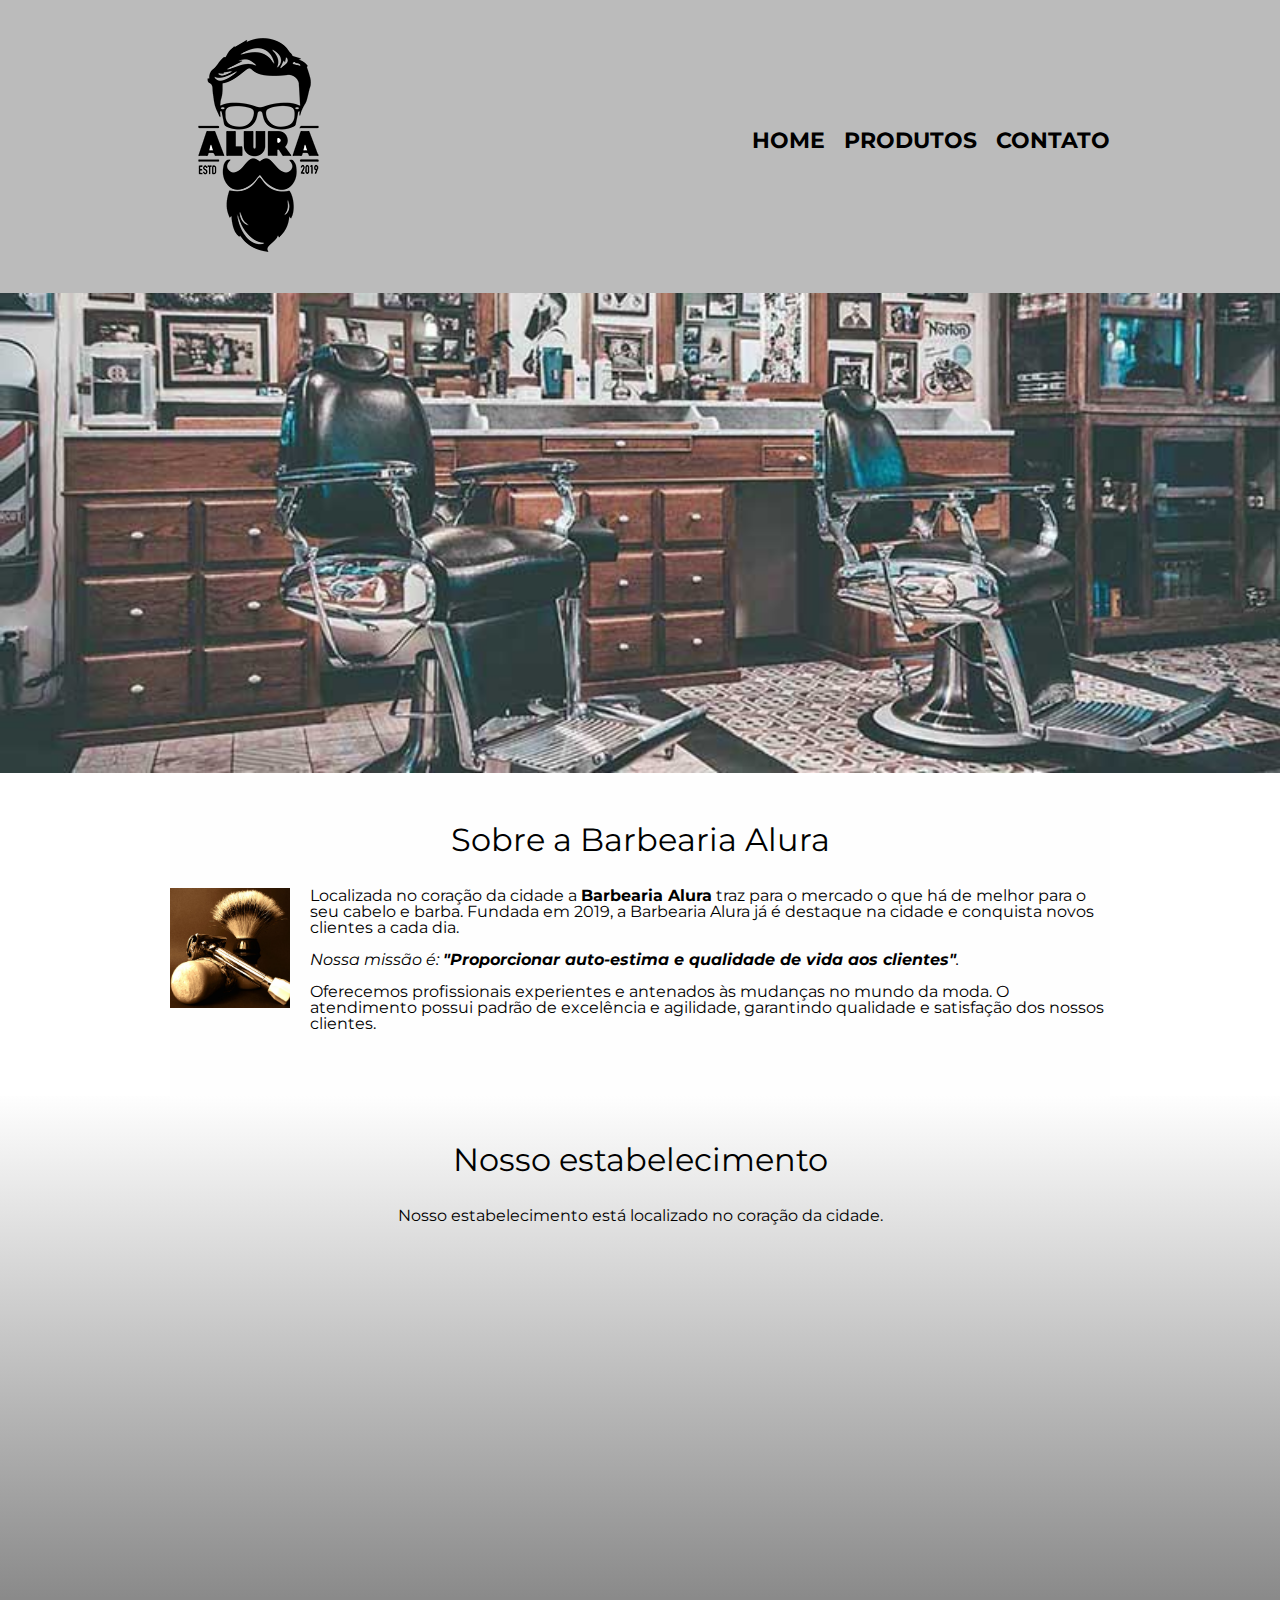
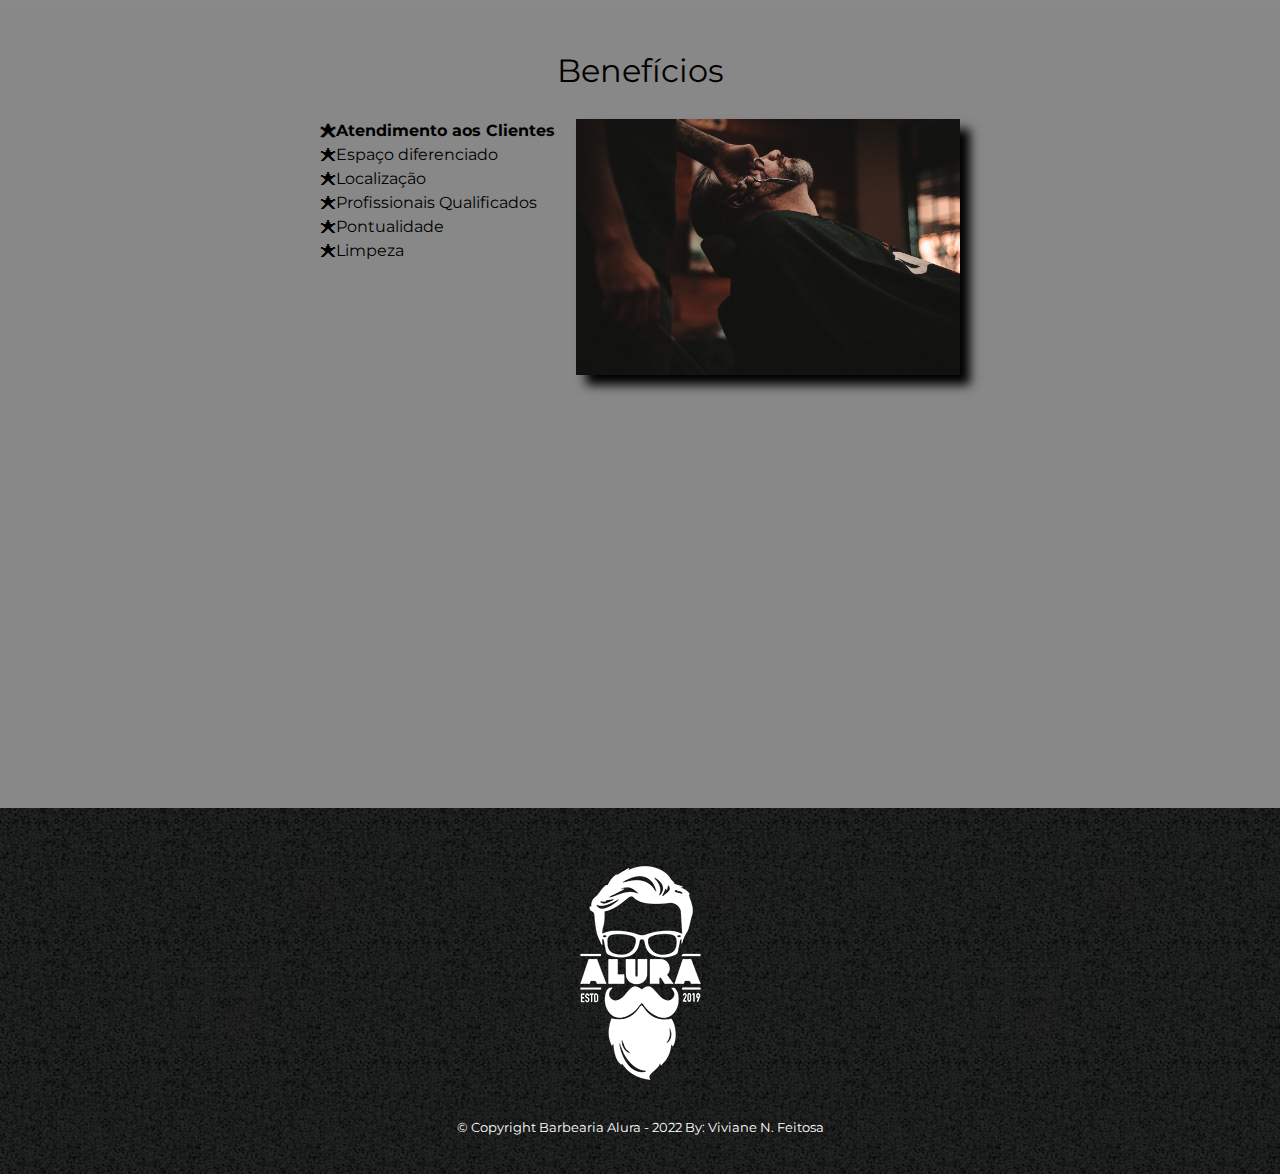
<file: index.html>
<!DOCTYPE html>
<html lang="pt-br">
	<head>
		<meta charset="UTF-8">
		<meta name="viewport" content="width=device-width">
		<title>Barbearia Alura</title>

		<link rel="stylesheet" href="reset.css">
		<link rel="stylesheet" href="style.css">
		<link href="https://fonts.googleapis.com/css2?family=Montserrat&display=swap" rel="stylesheet">
	</head>

	<body>
		<header>
			<div class="caixa">
				<h1><img src="logo.png"></h1>

				<nav>
					<ul class="navegação">
						<li><a href="index.html">Home</a></li>
						<li><a href="produtos.html">Produtos</a></li>
						<li><a href="contato.html">Contato</a></li>
					</ul>
				</nav>
			</div>
		</header>

		<img class="banner" src="banner.jpg">

		<main>
			<section class="principal">
				<h2 class="titulo-principal">Sobre a Barbearia Alura</h2>

				<img class="utensilios" src="utensilios.jpg" alt="Utensílios de um barbeiro">
		 
				<p>Localizada no coração da cidade a <strong>Barbearia Alura</strong> traz para o mercado o que há de melhor para o seu cabelo e barba. Fundada em 2019, a Barbearia Alura já é destaque na cidade e conquista novos clientes a cada dia.</p>

				<p id="missao"><em>Nossa missão é: <strong>"Proporcionar auto-estima e qualidade de vida aos clientes"</strong>.</em></p>

				<p>Oferecemos profissionais experientes e antenados às mudanças no mundo da moda. O atendimento possui padrão de excelência e agilidade, garantindo qualidade e satisfação dos nossos clientes.</p>
			</section> 

			<section class="mapa">
				<h3 class="titulo-principal">Nosso estabelecimento</h3>
				<p>Nosso estabelecimento está localizado no coração da cidade.</p>

				<div class="mapa-conteudo">
					<iframe src="https://www.google.com/maps/embed?pb=!1m18!1m12!1m3!1d29251.598720381695!2d-46.665290884375004!3d-23.5881948!2m3!1f0!2f0!3f0!3m2!1i1024!2i768!4f13.1!3m3!1m2!1s0x94ce5a2b2ed7f3a1%3A0xab35da2f5ca62674!2sCaelum%20-%20Escola%20de%20Tecnologia!5e0!3m2!1spt-BR!2sbr!4v1653510806886!5m2!1spt-BR!2sbr" width="100%" height="300" style="border:0;" allowfullscreen="" loading="lazy" referrerpolicy="no-referrer-when-downgrade"></iframe>
				</div>
			</section>

			<section class="beneficios">
				<h3 class="titulo-principal">Benefícios</h3>

				<div class="conteudo-beneficios">
					<ul class="lista-beneficios">
						<li class="itens">Atendimento aos Clientes</li>
						<li class="itens">Espaço diferenciado</li>
						<li class="itens">Localização</li>
						<li class="itens">Profissionais Qualificados</li>
						<li class="itens">Pontualidade</li>
						<li class="itens">Limpeza</li>
					</ul><img src="beneficios.jpg" class="imagem-beneficios">
				</div>

				<div class="video">
					<iframe width="100%" height="315" src="https://www.youtube.com/embed/wcVVXUV0YUY" title="YouTube video player" frameborder="0" allow="accelerometer; autoplay; clipboard-write; encrypted-media; gyroscope; picture-in-picture" allowfullscreen></iframe>
				</div>
			</section>
		</main>


		<footer>
			<img src="logo-branco.png">
			<p class="copyright">	
&copy; Copyright Barbearia Alura - 2022 By: Viviane N. Feitosa</p>
		</footer>
	</body>
</html>
</file>
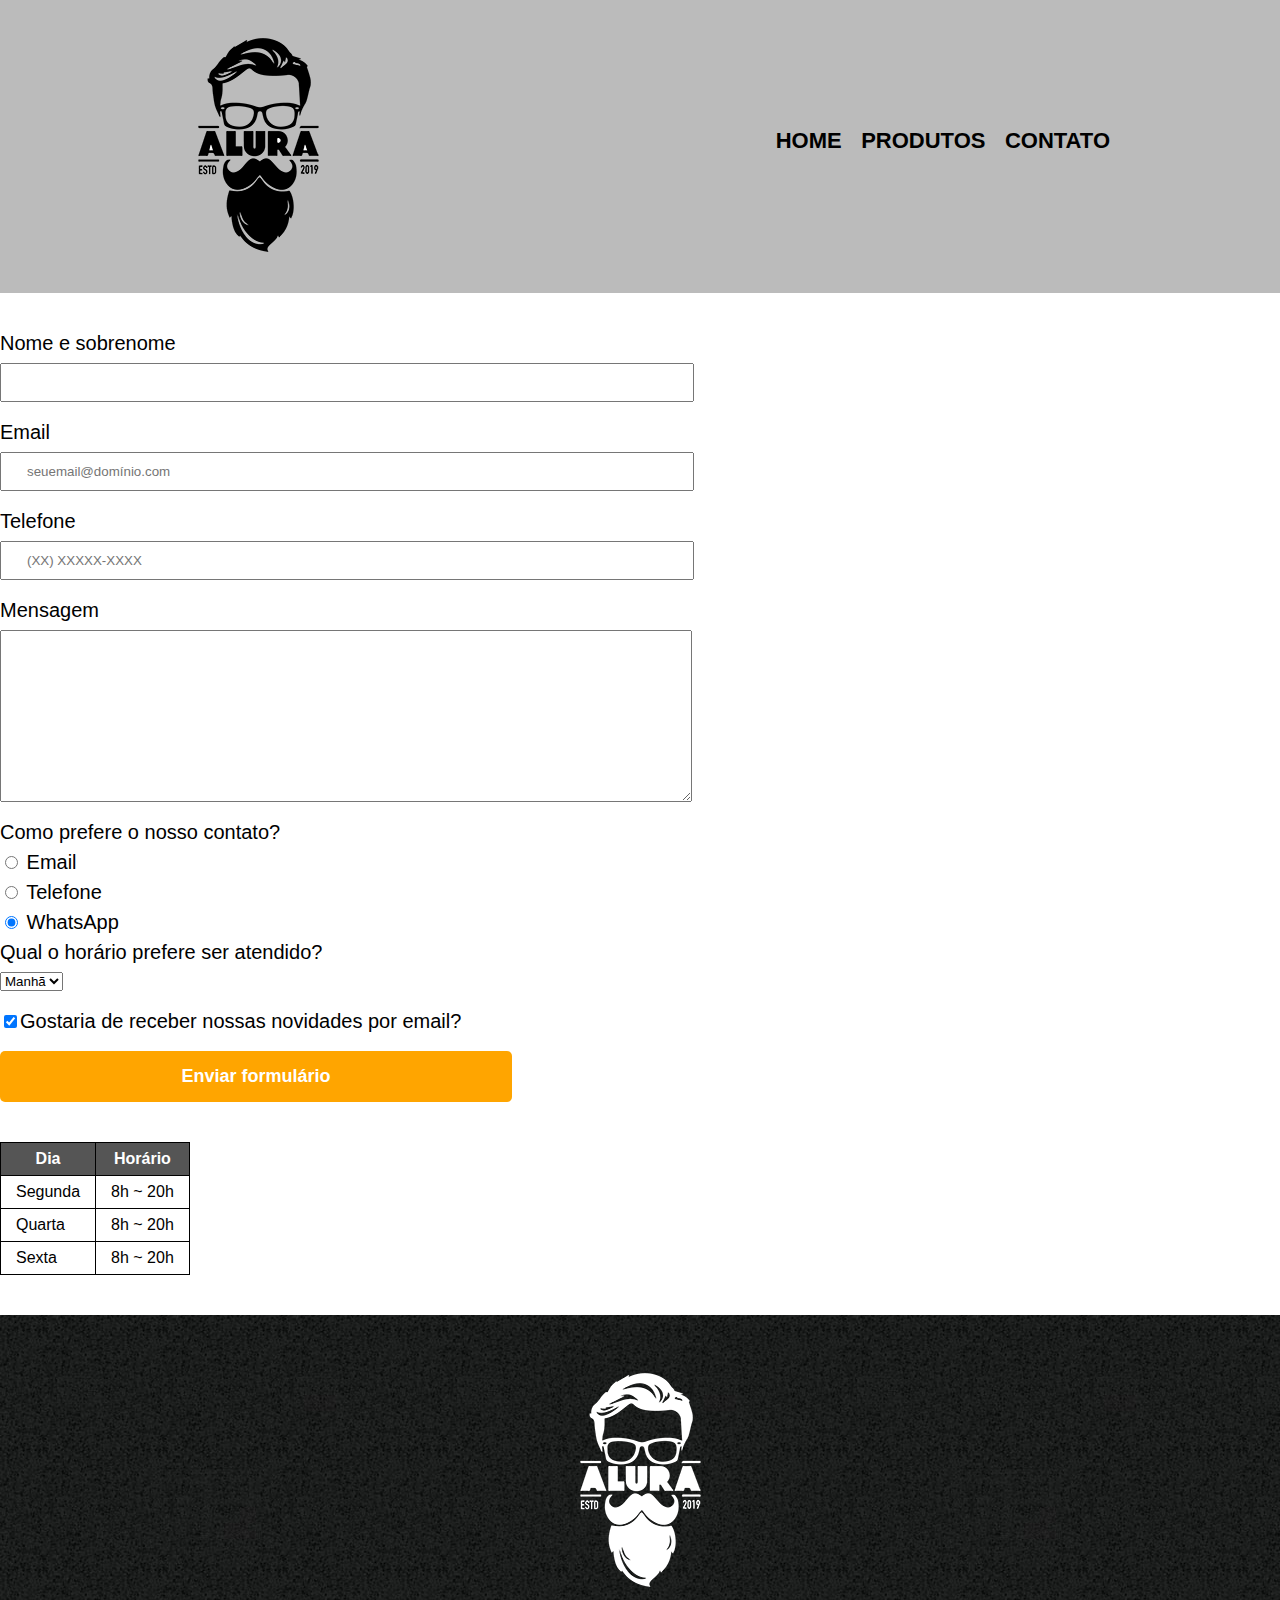
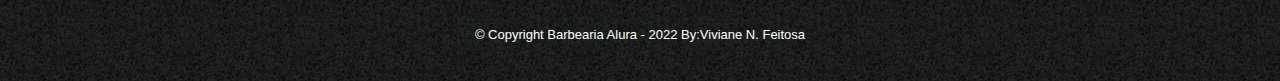
<file: contato.html>
<!DOCTYPE html>
<html>
	<head>
		<meta charset="UTF-8">
		<title>Contato - Barbearia Alura</title>

		<link rel="stylesheet" href="reset.css">
		<link rel="stylesheet" href="style.css">
	</head>

	<body>

	<header>
		<div class="caixa">
		<h1><img src="logo.png" alt="Logo da Barbearia Alura"></h1>
			<nav>
				<ul class="navegação">
					<li><a href="index.html">Home</a></li>
					<li><a href="produtos.html">Produtos</a></li>
					<li><a href="contato.html">Contato</a></li>
				</ul>
			</nav>
		</div>
	</header>

		<main>
			<form>

				<label for="nomesobrenome">Nome e sobrenome</label>
					<input type="text" id="nomesobrenome" class="input-padrao" required>

				<label for="email">Email</label>
					<input type="email" id="email" class="input-padrao" required placeholder="seuemail@domínio.com">

				<label for="telefone">Telefone</label>
					<input type="tel" id="telefone" class="input-padrao" required placeholder="(XX) XXXXX-XXXX">

				<label for="mensagem">Mensagem</label>
					<textarea cols="70" rows="10" id="mensagem" class="input-padrao" required></textarea>

		<fieldset>
			<legend>Como prefere o nosso contato?</legend>
			<label for="radio-email"><input type="radio" name="contato" value="email" id="radio-email"> Email</label>

			<label for="radio-telefone"><input type="radio" name="contato" value="telefone" id="radio-telefone"> Telefone</label>
				
			<label for="radio-whatsapp"><input type="radio" name="contato" value="whatsapp" id="radio-whatsapp" checked> WhatsApp</label>
		</fieldset>

		<fieldset>
			<legend>Qual o horário prefere ser atendido?</legend>
			<select>
				<option>Manhã</option>
				<option>Tarde</option>
				<option>Noite</option>
			</select>
		</fieldset>

			<label class="checkbox"><input type="checkbox" checked>Gostaria de receber nossas novidades por email?</label>
				<input type="submit" value="Enviar formulário" class="enviar">

			</form>

			<table>
				<thead>
					<tr>
						<th>Dia</th>
						<th>Horário</th>
					</tr>
				</thead>
				<tbody>		
					<tr>
						<td>Segunda</td>
						<td>8h ~ 20h</td>
					</tr>
					<tr>
						<td>Quarta</td>
						<td>8h ~ 20h</td>
					</tr>
					<tr>
						<td>Sexta</td>
						<td>8h ~ 20h</td>
					</tr>
				</tbody>
			</table>

		</main>


		<footer>
			<img src="logo-branco.png" alt="Logo da Barbearia Alura">
			<p class="copyright">	
				&copy; Copyright Barbearia Alura - 2022 By:Viviane N. Feitosa</p>
		</footer>

	</body>

</html>
</file>
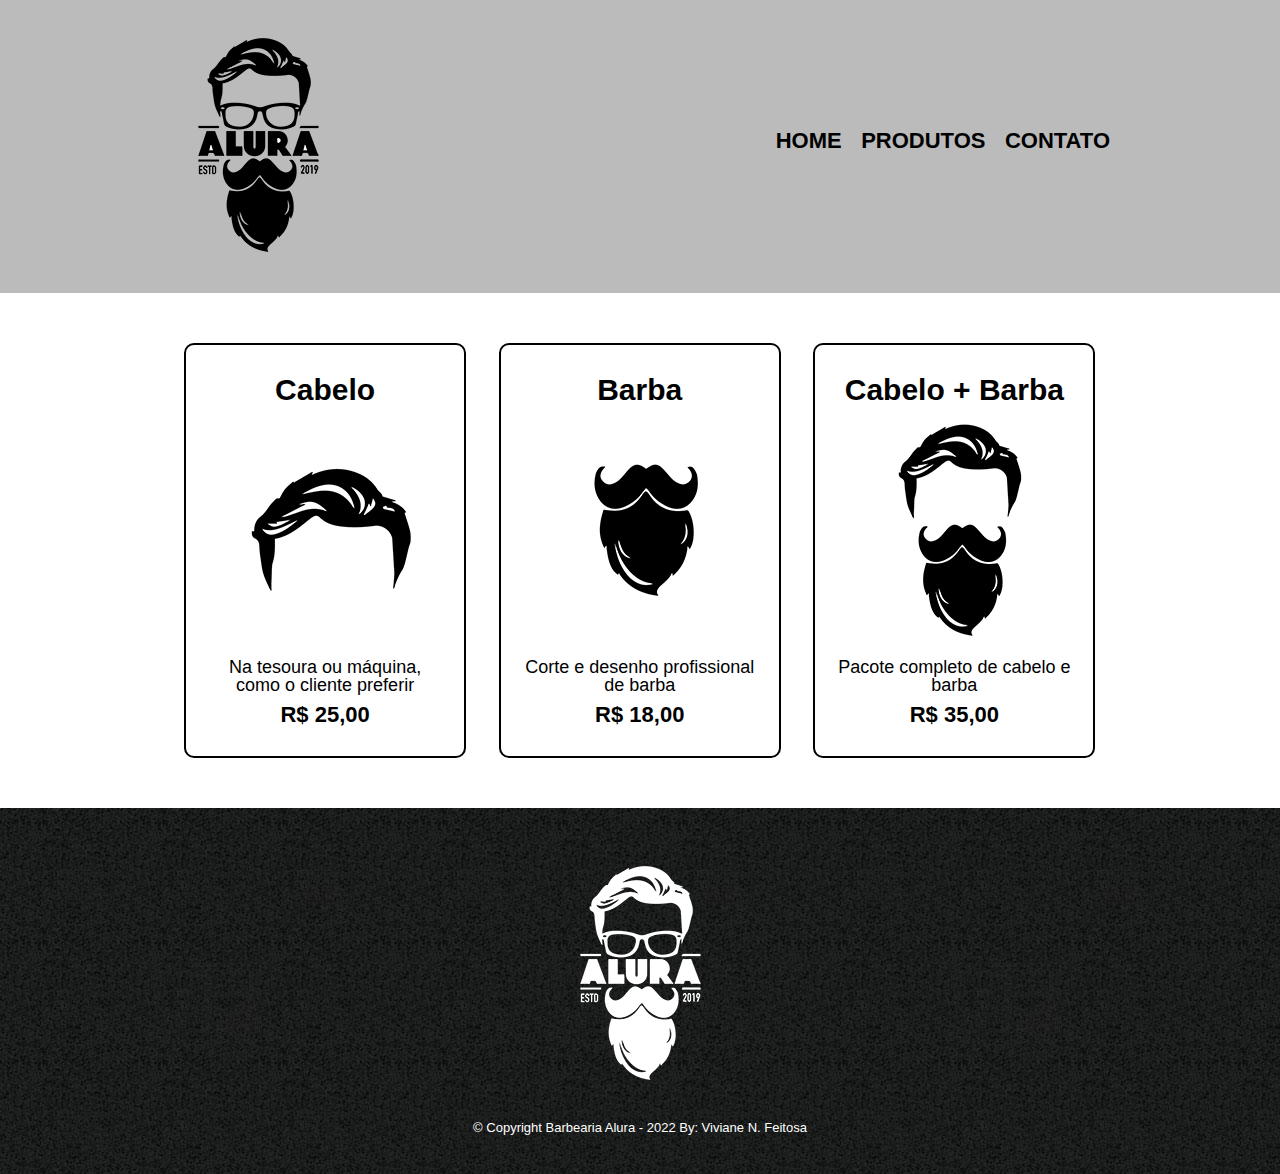
<file: produtos.html>
<!DOCTYPE html>
<html>
	<head>
		<meta charset="UTF-8">
		<title>Produtos - Barbearia Alura</title>

		<link rel="stylesheet" href="reset.css">
		<link rel="stylesheet" href="style.css">
	</head>
	<body>
		<header>
			<div class="caixa">
				<h1><img src="logo.png"></h1>

				<nav>
					<ul class="navegação">
						<li><a href="index.html">Home</a></li>
						<li><a href="produtos.html">Produtos</a></li>
						<li><a href="contato.html">Contato</a></li>
					</ul>
				</nav>
			</div>
		</header>

		<main>
			<ul class="produtos">
				<li>
					<h2>Cabelo</h2>
					<img src="cabelo.jpg">
					<p class="produto-descricao">Na tesoura ou máquina, como o cliente preferir</p>
					<p class="produto-preco">R$ 25,00</p>
				</li>
				<li>
					<h2>Barba</h2>
					<img src="barba.jpg">
					<p class="produto-descricao">Corte e desenho profissional de barba</p>
					<p class="produto-preco">R$ 18,00</p>
				</li>
				<li>
					<h2>Cabelo + Barba</h2>
					<img src="cabelo+barba.jpg">
					<p class="produto-descricao">Pacote completo de cabelo e barba</p>
					<p class="produto-preco">R$ 35,00</p>
				</li>
			</ul>
		</main>

		<footer>
			<img src="logo-branco.png">
			<p class="copyright">	
&copy; Copyright Barbearia Alura - 2022 By: Viviane N. Feitosa</p>
		</footer>
	</body>
</html>
</file>
<file: style.css>
body {
	font-family: 'Montserrat', sans-serif;
}

header{
	background: #BBBBBB;
	padding: 20px 0;
}

.caixa {
	position: relative;
	width: 940px;
	margin: 0 auto;
}

nav{
	position: absolute;
	top: 110px;
	right: 0;
}

nav li{
	display: inline;
	margin: 0 0 0 15px;
}

nav a{
	text-transform: uppercase;
	color: #000000;
	font-weight: bold;
	font-size: 22px;
	text-decoration: none;
}

nav a:hover {
	color: #C78C19;
	text-decoration: underline;
}

.produtos {
	width: 940px;
	margin: 0 auto;
	padding: 50px 0;
}

.produtos li {
	display: inline-block;
	text-align: center;
	width: 30%;
	vertical-align: top;
	margin: 0 1.5%;
	padding: 30px 20px;
	box-sizing: border-box;
	border: 2px solid #000000;
	border-radius: 10px;
}

.produtos li:hover {
	border-color: #C78C19;
}

.produtos li:active {
	border-color: #088C19;
}

.produtos li:hover h2{
	font-size: 34px;
}

.produtos h2 {
	font-size: 30px;
	font-weight: bold;
}

.produto-descricao {
	font-size: 18px;
}

.produto-preco {
	font-size: 22px;
	font-weight: bold;
	margin-top: 10px;
}

footer {
	text-align: center;
	background: url("bg.jpg");
	padding: 40px 0;
}

.copyright {
	color: #FFFFFF;
	font-size: 13px;
	margin: 20px 0 0;
}

form {
	margin: 40px 0;
}

form label, form legend {
	display: block;
	font-size: 20px;
	margin: 0 0 10px;
}

.input-padrao {
	display: block;
	margin: 0 0 20px;
	padding: 10px 25px;
	width: 50%;
}

.checkbox {
	margin: 20px 0;
}

.enviar {
	width: 40%;
	padding: 15px 0;
	background: orange;
	color: white;
	font-weight: bold;
	font-size: 18px;
	border: none;
	border-radius: 5px;
	transition: 1s all;
	cursor: pointer;
}

.enviar:hover {
	background: darkorange;
	transform: scale(1.2);
}

table {
	margin: 20px 0 40px;
}

thead {
	background: #555555;
	color: white;
	font-weight: bold;
}

td, th {
	border: 1px solid #000000;
	padding: 8px 15px;
}

/*css da página inicial*/
.banner {
	width: 100%;
}

.titulo-principal {
	text-align: center;
	font-size: 2em;
	margin: 0 0 1em;
	clear: left;
}

.principal{
	padding: 3em 0;
	background: #FEFEFE;
	width: 940px;
	margin: 0 auto;
}

.principal p {
	margin: 0 0 1em;
}

.principal strong {
	font-weight: bold;
}

.principal em {
	font-style: italic;
}

.utensilios {
	width: 120px;
	float: left;
	margin: 0 20px 20px 0;
}

.mapa {
	padding: 3em 0;
	background: linear-gradient(#FEFEFE, #888888);
}

.mapa-conteudo {
	width: 940px;
	margin: 0 auto;
}

.mapa p {
	margin: 0 0 2em;
	text-align: center;
}

.beneficios {
	padding: 3em 0;
	background: #888888;
}

.conteudo-beneficios {
	width: 640px;
	margin: 0 auto;
}

.lista-beneficios {
	width: 40%;
	display: inline-block;
	vertical-align: top;
}

.itens {
	line-height: 1.5;
}

.itens:first-child {
	font-weight: bold;
}

.itens:before{
	content: "🟊";
}

.imagem-beneficios {
	width: 60%;
	opacity: 1;
	transition: 400ms;
	box-shadow: 10px 10px 10px 0 #000000;
}

.imagem-beneficios:hover {
	opacity: 0.3;
}

.video {
	width: 560px;
	margin: 2em auto;
}

@media screen and (max-width:  480px) {
	.caixa, .principal, .conteudo-beneficios, .mapa-conteudo, .video {
		width: auto;
	}

	h1 {
		text-align: center;
	}
	nav {
		position: static;
	}

	.lista-beneficios, .imagem-beneficios {
		width: 100%;
	}
}
</file>
